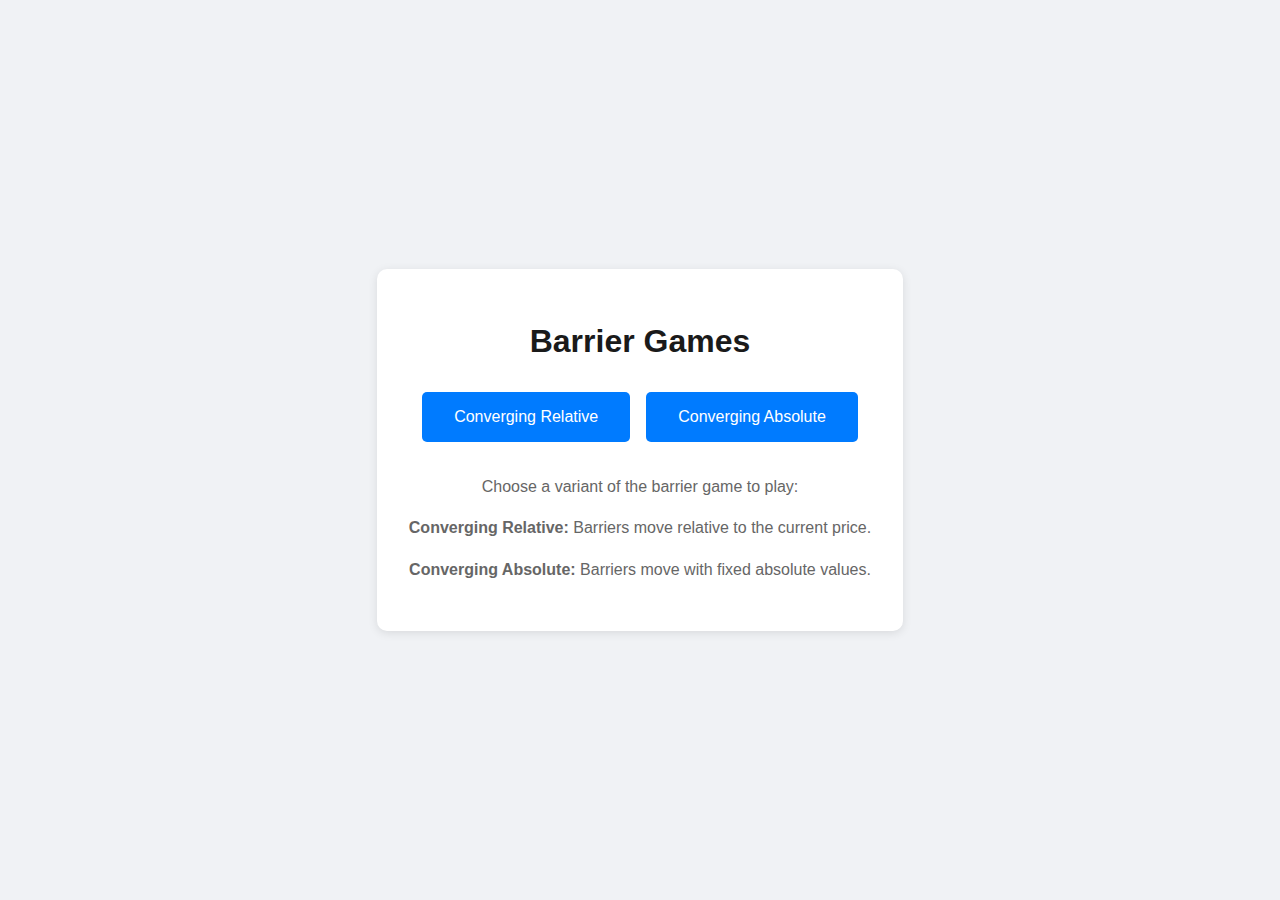
<file: index.html>
<!DOCTYPE html>
<html lang="en">
<head>
    <meta charset="UTF-8">
    <meta name="viewport" content="width=device-width, initial-scale=1.0">
    <title>Barrier Games</title>
    <style>
        body {
            font-family: Arial, sans-serif;
            margin: 0;
            padding: 0;
            display: flex;
            justify-content: center;
            align-items: center;
            min-height: 100vh;
            background-color: #f0f2f5;
        }
        .container {
            text-align: center;
            padding: 2rem;
            background-color: white;
            border-radius: 10px;
            box-shadow: 0 2px 10px rgba(0, 0, 0, 0.1);
        }
        h1 {
            color: #1a1a1a;
            margin-bottom: 2rem;
        }
        .game-links {
            display: flex;
            gap: 1rem;
            justify-content: center;
        }
        .game-link {
            padding: 1rem 2rem;
            background-color: #007bff;
            color: white;
            text-decoration: none;
            border-radius: 5px;
            transition: background-color 0.3s;
        }
        .game-link:hover {
            background-color: #0056b3;
        }
        .description {
            margin-top: 2rem;
            color: #666;
            max-width: 600px;
            line-height: 1.6;
        }
    </style>
</head>
<body>
    <div class="container">
        <h1>Barrier Games</h1>
        <div class="game-links">
            <a href="converging-relative/index.html" class="game-link">Converging Relative</a>
            <a href="converging-absolute/index.html" class="game-link">Converging Absolute</a>
        </div>
        <div class="description">
            <p>Choose a variant of the barrier game to play:</p>
            <p><strong>Converging Relative:</strong> Barriers move relative to the current price.</p>
            <p><strong>Converging Absolute:</strong> Barriers move with fixed absolute values.</p>
        </div>
    </div>
</body>
</html>
</file>
